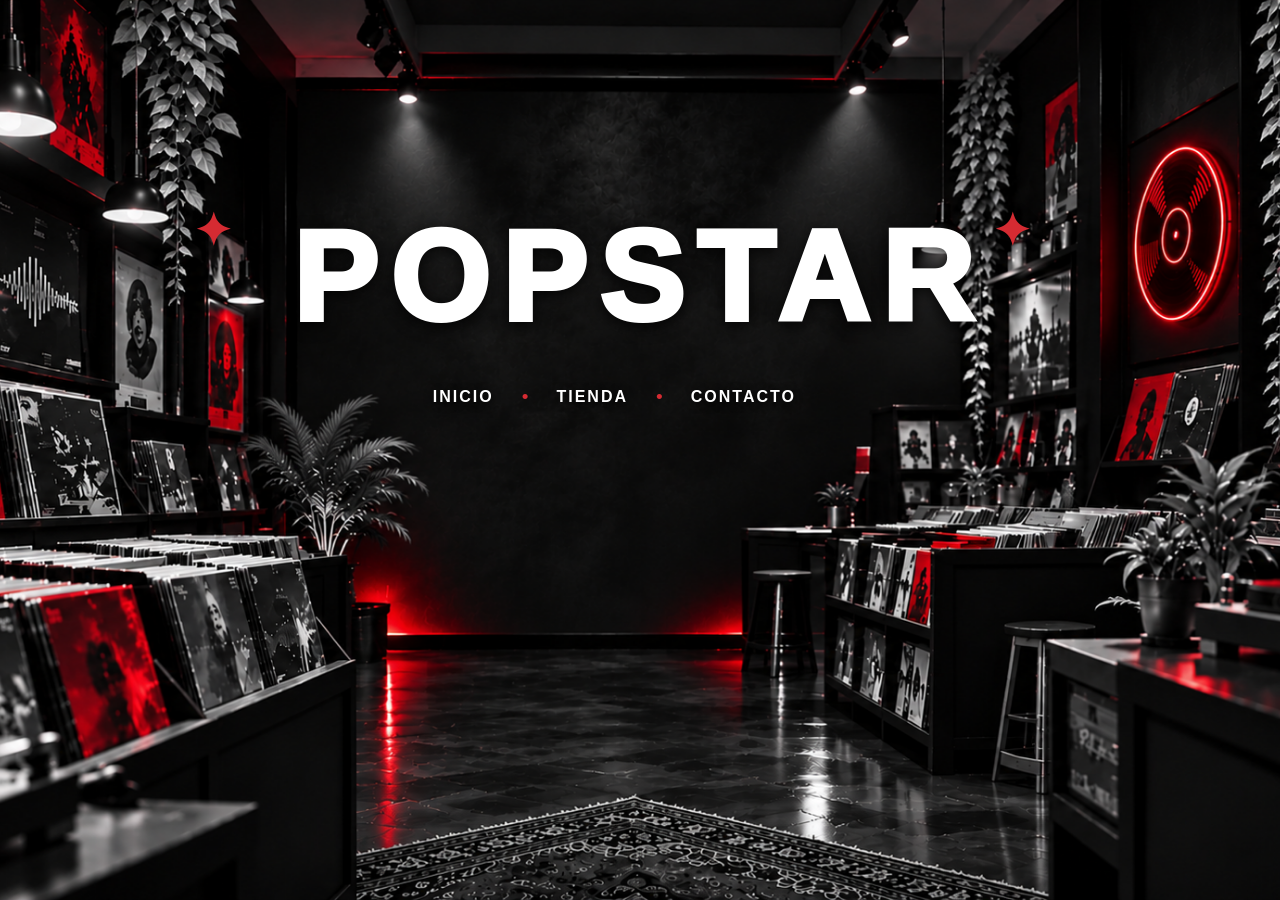
<file: index.html>
<!DOCTYPE html>
<html lang="es">

<head>
    <meta charset="UTF-8">

    <meta name="viewport" content="width=device-width, initial-scale=1.0">

    <title>POPSATR</title>

    <link rel="stylesheet" href="./estilos/index.css">
</head>

<body>
    <main class="general">
        <section id="inicio" class="contenido">

            <h1><span>✦</span> POPSTAR<span>✦</span></h1>

            <nav class="navegacion">

                <a href="./index.html">INICIO</a>

                <span>•</span>

                <a href="./tienda.html">TIENDA</a>

                <span>•</span>

                <a href="./contacto.html">CONTACTO</a>

            </nav>

        </section>

    </main>

</body>

</html>
</file>
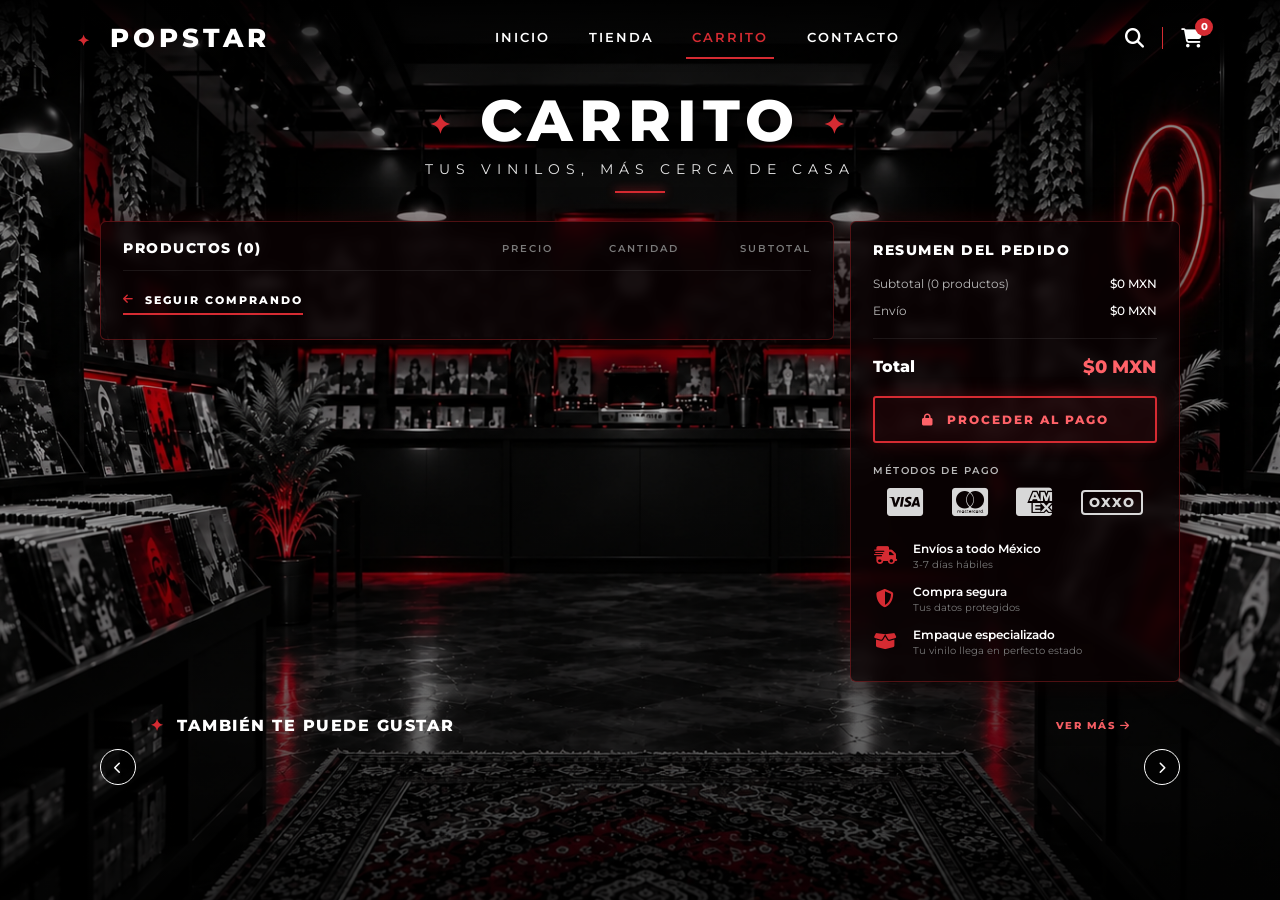
<file: carrito.html>
<!DOCTYPE html>
<html lang="es">

<head>
    <meta charset="UTF-8">

    <meta name="viewport" content="width=device-width, initial-scale=1.0">

    <title>POPSTAR | Carrito</title>

    <link rel="preconnect" href="https://fonts.googleapis.com">
    <link rel="preconnect" href="https://fonts.gstatic.com" crossorigin>
    <link rel="stylesheet" href="https://fonts.googleapis.com/css2?family=Montserrat:wght@400;500;600;800&display=swap">

    <link rel="stylesheet" href="https://cdnjs.cloudflare.com/ajax/libs/font-awesome/6.5.2/css/all.min.css">

    <link rel="stylesheet" href="./estilos/carrito.css">
</head>

<body>

    <header class="encabezado">

        <a href="./index.html" class="logo"><span>✦</span> POPSTAR</a>

        <nav class="navegacion">

            <a href="./index.html">INICIO</a>

            <a href="./tienda.html">TIENDA</a>

            <a href="./carrito.html" class="activo">CARRITO</a>

            <a href="./contacto.html">CONTACTO</a>

        </nav>

        <div class="acciones">

            <button class="icono" aria-label="Buscar">
                <i class="fa-solid fa-magnifying-glass"></i>
            </button>

            <span class="separador"></span>

            <a href="./carrito.html" class="icono" aria-label="Carrito">
                <i class="fa-solid fa-cart-shopping"></i>
                <span id="cart-count" class="contador">0</span>
            </a>

        </div>

    </header>

    <main>

        <section class="carrito-hero">

            <h1 class="title"><span>✦</span> CARRITO <span>✦</span></h1>

            <p class="subtitle">TUS VINILOS, MÁS CERCA DE CASA</p>

            <div class="linea"></div>

            <div id="carrito-contenido" class="carrito-contenido">

                <div class="panel carrito-lista">

                    <div class="lista-encabezado">
                        <h2>PRODUCTOS (<span id="total-productos">0</span>)</h2>
                        <span>PRECIO</span>
                        <span>CANTIDAD</span>
                        <span>SUBTOTAL</span>
                    </div>

                    <ul id="lista-productos" class="lista-productos">
                    </ul>

                    <a href="./tienda.html" class="seguir-comprando">
                        <i class="fa-solid fa-arrow-left"></i>
                        SEGUIR COMPRANDO
                    </a>

                </div>

                <aside class="panel resumen">

                    <h2>RESUMEN DEL PEDIDO</h2>

                    <div class="resumen-fila">
                        <span>Subtotal (<span id="resumen-articulos">0</span> productos)</span>
                        <span id="resumen-subtotal">$0 MXN</span>
                    </div>

                    <div class="resumen-fila">
                        <span>Envío</span>
                        <span id="resumen-envio">$0 MXN</span>
                    </div>

                    <div class="resumen-fila total">
                        <span>Total</span>
                        <span id="resumen-total">$0 MXN</span>
                    </div>

                    <button id="finalizar-compra" class="btn-pago">
                        <i class="fa-solid fa-lock"></i>
                        PROCEDER AL PAGO
                    </button>

                    <div class="metodos-pago">
                        <p>MÉTODOS DE PAGO</p>
                        <div class="metodos-iconos">
                            <i class="fa-brands fa-cc-visa" title="Visa"></i>
                            <i class="fa-brands fa-cc-mastercard" title="Mastercard"></i>
                            <i class="fa-brands fa-cc-amex" title="American Express"></i>
                            <span class="oxxo" title="OXXO">OXXO</span>
                        </div>
                    </div>

                    <ul class="garantias">
                        <li>
                            <i class="fa-solid fa-truck-fast"></i>
                            <div>
                                <h3>Envíos a todo México</h3>
                                <p>3-7 días hábiles</p>
                            </div>
                        </li>
                        <li>
                            <i class="fa-solid fa-shield-halved"></i>
                            <div>
                                <h3>Compra segura</h3>
                                <p>Tus datos protegidos</p>
                            </div>
                        </li>
                        <li>
                            <i class="fa-solid fa-box-open"></i>
                            <div>
                                <h3>Empaque especializado</h3>
                                <p>Tu vinilo llega en perfecto estado</p>
                            </div>
                        </li>
                    </ul>

                </aside>

            </div>

            <div id="carrito-vacio" class="panel mensaje-estado oculto">
                <i class="fa-solid fa-record-vinyl"></i>
                <h2>TU CARRITO ESTÁ VACÍO</h2>
                <p>Encuentra el vinilo que le falta a tu colección</p>
                <a href="./tienda.html" class="btn-pago">
                    <i class="fa-solid fa-store"></i>
                    IR A LA TIENDA
                </a>
            </div>

            <div id="compra-exitosa" class="panel mensaje-estado oculto">
                <i class="fa-solid fa-circle-check"></i>
                <h2>¡GRACIAS POR TU COMPRA!</h2>
                <p>Tus vinilos ya van en camino</p>
                <a href="./tienda.html" class="btn-pago">
                    <i class="fa-solid fa-store"></i>
                    VOLVER A LA TIENDA
                </a>
            </div>

            <section class="recomendados">

                <div class="recomendados-encabezado">
                    <h2><span>✦</span> TAMBIÉN TE PUEDE GUSTAR</h2>
                    <a href="./tienda.html">VER MÁS <i class="fa-solid fa-arrow-right"></i></a>
                </div>

                <div class="recomendados-carrusel">

                    <button class="flecha flecha-prev" aria-label="Anterior">
                        <i class="fa-solid fa-chevron-left"></i>
                    </button>

                    <ul id="lista-recomendados" class="lista-recomendados">
                    </ul>

                    <button class="flecha flecha-next" aria-label="Siguiente">
                        <i class="fa-solid fa-chevron-right"></i>
                    </button>

                </div>

            </section>

        </section>

    </main>

    <script src="./js/productos.js"></script>
    <script src="./js/carrito.js"></script>

</body>

</html>
</file>
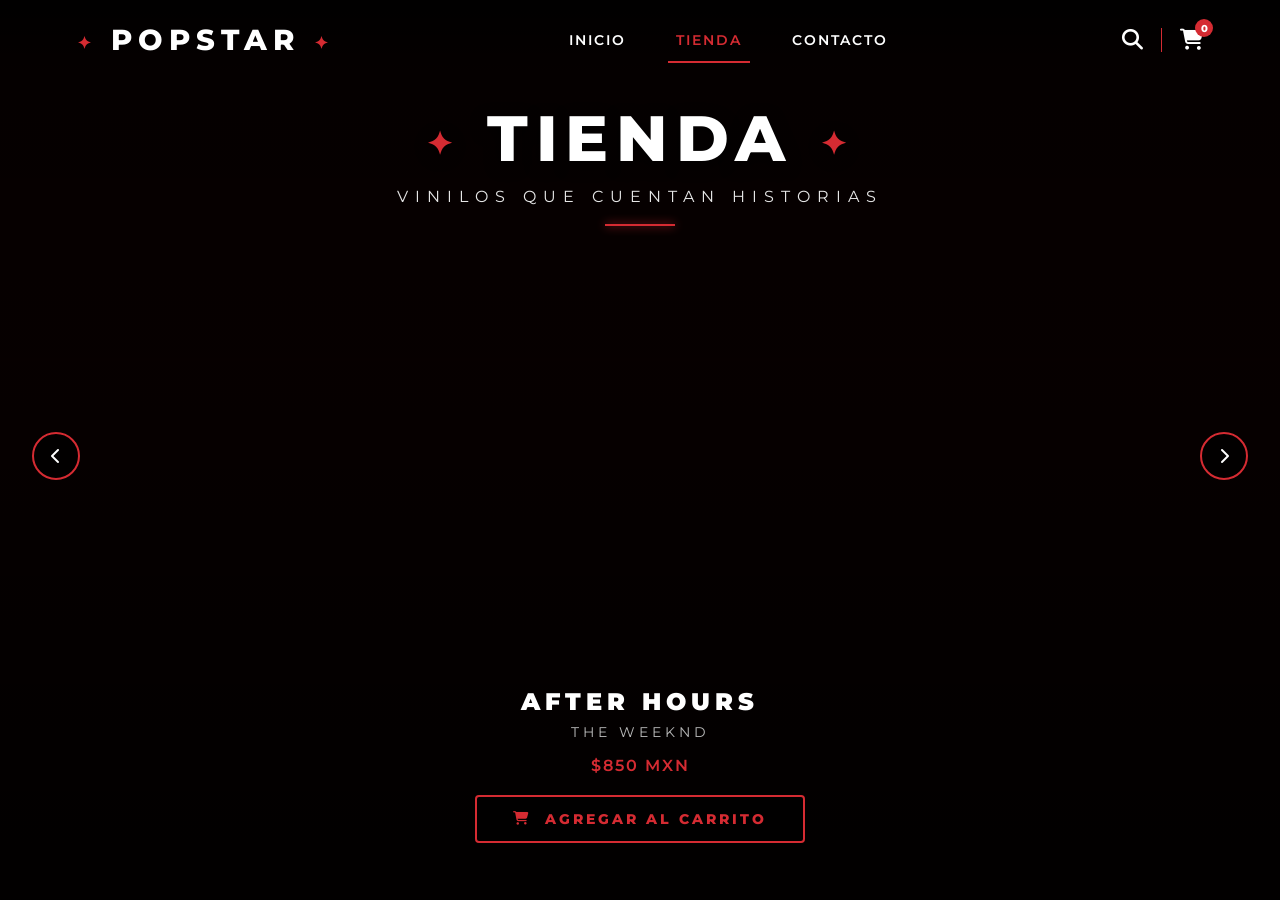
<file: tienda.html>
<!DOCTYPE html>
<html lang="es">

<head>
    <meta charset="UTF-8">

    <meta name="viewport" content="width=device-width, initial-scale=1.0">

    <title>POPSTAR | Tienda</title>

    <link rel="preconnect" href="https://fonts.googleapis.com">
    <link rel="preconnect" href="https://fonts.gstatic.com" crossorigin>
    <link rel="stylesheet" href="https://fonts.googleapis.com/css2?family=Montserrat:wght@400;600;800&display=swap">

    <link rel="stylesheet" href="https://cdnjs.cloudflare.com/ajax/libs/font-awesome/6.5.2/css/all.min.css">

    <link rel="stylesheet" href="./estilos/tienda.css">
</head>

<body>

    <header class="encabezado">

        <a href="./index.html" class="logo"><span>✦</span> POPSTAR <span>✦</span></a>

        <nav class="navegacion">

            <a href="./index.html">INICIO</a>

            <a href="./tienda.html" class="activo">TIENDA</a>

            <a href="./contacto.html">CONTACTO</a>

        </nav>

        <div class="acciones">

            <button class="icono" aria-label="Buscar">
                <i class="fa-solid fa-magnifying-glass"></i>
            </button>

            <span class="separador"></span>

            <a href="./carrito.html" class="icono carrito" aria-label="Carrito">
                <i class="fa-solid fa-cart-shopping"></i>
                <span id="cart-count" class="contador">0</span>
            </a>

        </div>

    </header>

    <main>

        <section class="tienda-hero">

            <h1 class="title"><span>✦</span> TIENDA <span>✦</span></h1>

            <p class="subtitle">VINILOS QUE CUENTAN HISTORIAS</p>

            <div class="linea"></div>

            <div class="carousel-container">

                <button class="nav-btn prev" aria-label="Anterior">
                    <i class="fa-solid fa-chevron-left"></i>
                </button>

                <div class="carousel">
                </div>

                <button class="nav-btn next" aria-label="Siguiente">
                    <i class="fa-solid fa-chevron-right"></i>
                </button>

            </div>

            <div class="product-info">

                <h2 id="album-title">AFTER HOURS</h2>

                <p id="album-artist">THE WEEKND</p>

                <p id="album-price">$850 MXN</p>

                <button id="add-to-cart" class="btn-buy">
                    <i class="fa-solid fa-cart-shopping"></i>
                    AGREGAR AL CARRITO
                </button>

                <div class="indicators"></div>

            </div>

        </section>



    </main>

    <script src="./js/productos.js"></script>
    <script src="./js/tienda.js"></script>

</body>

</html>
</file>
<file: estilos/index.css>
body {
    min-height: 100vh;
    font-family: Arial, Helvetica, sans-serif;

    background-color: #111;
    background-image: url("../imagenes/imagen.webp");
    background-size: cover;
    background-position: center;
    background-repeat: no-repeat;
    background-attachment: scroll;

    color: white;
}
* {
    margin: 0;
    padding: 0;
    box-sizing: border-box;
}

html,
body {
    width: 100%;
    min-height: 100%;
}

.general {
    width: 100%;
    min-height: 100vh;
    position: relative;
}

.contenido {
    position: absolute;
    top: 34%;
    left: 48%;
    transform: translate(-50%, -50%);
    text-align: center;
    width: max-content;
    max-width: 100%;
}

.contenido h1 {
    font-size: clamp(4rem, 10vw, 9rem);
    font-weight: 1000;
    letter-spacing: clamp(4px, 1vw,12px);
    color: #ffffff;
    text-shadow: 0 4px 15px rgba(0, 0, 0, 0.8);
    margin-bottom: 35px;
}


.contenido h1 span {
    color: #d52b32;
    font-size: 0.35em;
    vertical-align: top;
    margin-left: 8px;
}

.navegacion {
    display: flex;
    justify-content: center;
    align-items: center;
    gap: 28px;
    flex-wrap: wrap;
}


.navegacion a {
    color: white;
    text-decoration: none;
    font-size: 1rem;
    font-weight: bold;
    letter-spacing: 2px;
    transition: color 0.3s ease;
    text-shadow: 0 2px 8px rgba(0, 0, 0, 0.9);
}

.navegacion a:hover {
    color: #d52b32;
}

.navegacion span {
    color: #d52b32;
    font-size: 1.2rem;
}

.navegacion .boton-cuenta {
    font-size: 0.82rem;
    letter-spacing: 1px;
}

@media (max-width: 600px) {

    body {
        background-image: url("../imagenes/movil.webp");
        background-size: cover;
        background-position: center center;
        background-repeat: no-repeat;
        background-attachment: fixed;
        min-height: 100vh;
        min-height: 100svh;
    }

    .general {
        display: flex;
        align-items: center;
        justify-content: center;
        width: 100%;
        min-height: 100vh;
        min-height: 100svh;
        padding: 1.5rem 1rem;
    }

    .contenido {
        position: static;
        transform: none;
        width: 100%;
        max-width: 420px;
    }

    .contenido h1 {
        font-size: clamp(2.2rem, 14vw, 4rem);
        letter-spacing: 2px;
        margin-bottom: 1.5rem;
    }

    .contenido h1 span {
        margin-left: 0;
        font-size: 0.3em;
    }

    .navegacion {
        flex-direction: column;
        gap: 0.85rem;
    }

    .navegacion a {
        padding: 0.2rem 0.75rem;
        font-size: 0.85rem;
        letter-spacing: 2px;
    }

    .navegacion span {
        display: none;
    }
}
</file>
<file: estilos/carrito.css>
:root {
    --rojo: #d52b32;
    --rojo-claro: #ff6268;
    --blanco: #ffffff;
    --gris: #b9b9b9;
    --gris-oscuro: #7a7a7a;
    --panel: rgba(10, 2, 3, 0.82);
    --borde: rgba(213, 43, 50, 0.35);
    --linea: rgba(255, 255, 255, 0.08);
}

* {
    margin: 0;
    padding: 0;
    box-sizing: border-box;
}

html,
body {
    width: 100%;
    min-height: 100%;
    overflow-x: hidden;
}

body {
    min-height: 100vh;
    font-family: "Montserrat", Arial, Helvetica, sans-serif;
    background-color: #0a0000;
    background-image:
        linear-gradient(rgba(0, 0, 0, 0.55), rgba(0, 0, 0, 0.3) 45%, rgba(0, 0, 0, 0.75)),
        url("../imagenes/tienda.webp");
    background-size: cover;
    background-position: center;
    background-repeat: no-repeat;
    background-attachment: fixed;
    color: var(--blanco);
    display: flex;
    flex-direction: column;
}

button {
    font-family: inherit;
    cursor: pointer;
}

ul {
    list-style: none;
}

.encabezado {
    display: flex;
    align-items: center;
    justify-content: space-between;
    gap: 20px;
    padding: 22px 6%;
    background: linear-gradient(rgba(0, 0, 0, 0.9), transparent);
}

.logo {
    color: var(--blanco);
    text-decoration: none;
    font-size: clamp(1.2rem, 2.2vw, 1.6rem);
    font-weight: 800;
    letter-spacing: 4px;
}

.logo span {
    color: var(--rojo);
    font-size: 0.6em;
    vertical-align: middle;
    margin-right: 4px;
}

.navegacion {
    display: flex;
    align-items: center;
    gap: clamp(18px, 3vw, 40px);
}

.navegacion a {
    position: relative;
    color: var(--blanco);
    text-decoration: none;
    font-size: 0.8rem;
    font-weight: 600;
    letter-spacing: 2px;
    padding: 6px 0;
    transition: color 0.3s ease;
}

.navegacion .boton-cuenta {
    position: relative;
    padding: 6px 0;
    color: var(--blanco);
    font-size: 0.8rem;
    font-weight: 600;
    letter-spacing: 2px;
    text-transform: uppercase;
    transition: color 0.3s ease;
}

.navegacion .boton-cuenta::after {
    content: "";
    position: absolute;
    left: -6px;
    right: -6px;
    bottom: -8px;
    height: 2px;
    background: var(--rojo);
    transform: scaleX(0);
    transition: transform 0.3s ease;
}

.navegacion a::after {
    content: "";
    position: absolute;
    left: -6px;
    right: -6px;
    bottom: -8px;
    height: 2px;
    background: var(--rojo);
    transform: scaleX(0);
    transition: transform 0.3s ease;
}

.navegacion a:hover,
.navegacion a.activo,
.navegacion .boton-cuenta:hover {
    color: var(--rojo);
}

.navegacion a:hover::after,
.navegacion a.activo::after,
.navegacion .boton-cuenta:hover::after {
    transform: scaleX(1);
}

.acciones {
    display: flex;
    align-items: center;
    gap: 18px;
}

.icono {
    position: relative;
    display: inline-block;
    background: none;
    border: none;
    color: var(--blanco);
    font-size: 1.2rem;
    text-decoration: none;
    transition: color 0.3s ease;
}

.icono:hover {
    color: var(--rojo);
}

.separador {
    width: 1px;
    height: 22px;
    background: var(--rojo);
}

.disco-volando {
    position: fixed;
    z-index: 1000;
    object-fit: cover;
    border: 2px solid var(--rojo);
    box-shadow: 0 0 30px rgba(213, 43, 50, 0.7);
    pointer-events: none;
}

.icono.rebote {
    animation: rebote 0.5s ease;
}

.icono.rebote .contador {
    animation: contador-pop 0.5s ease;
}

@keyframes rebote {
    0% { transform: scale(1); }
    35% { transform: scale(1.35) rotate(-10deg); color: var(--rojo); }
    65% { transform: scale(0.9) rotate(6deg); }
    100% { transform: scale(1); }
}

@keyframes contador-pop {
    0% { transform: scale(1); }
    40% { transform: scale(1.6); box-shadow: 0 0 14px var(--rojo); }
    100% { transform: scale(1); }
}

.recomendado.saliendo {
    opacity: 0;
    transform: scale(0.85);
    transition: opacity 0.6s ease, transform 0.6s ease;
}

.contador {
    position: absolute;
    top: -8px;
    right: -10px;
    min-width: 18px;
    height: 18px;
    padding: 0 4px;
    border-radius: 9px;
    background: var(--rojo);
    color: var(--blanco);
    font-size: 0.65rem;
    font-weight: 800;
    display: grid;
    place-items: center;
}

main {
    flex: 1;
    display: flex;
    flex-direction: column;
}

.carrito-hero {
    flex: 1;
    display: flex;
    flex-direction: column;
    align-items: center;
    padding: 10px 16px 40px;
}

.title {
    font-size: clamp(2.2rem, 5vw, 3.6rem);
    font-weight: 800;
    letter-spacing: clamp(3px, 0.5vw, 6px);
    text-align: center;
    text-shadow: 0 4px 15px rgba(0, 0, 0, 0.8);
}

.title span {
    color: var(--rojo);
    font-size: 0.45em;
    vertical-align: middle;
}

.subtitle {
    margin-top: 6px;
    font-size: clamp(0.7rem, 1.3vw, 0.85rem);
    letter-spacing: clamp(3px, 0.6vw, 6px);
    color: #e6e6e6;
    text-align: center;
}

.linea {
    width: 50px;
    height: 2px;
    margin: 14px auto 28px;
    background: var(--rojo);
    box-shadow: 0 0 10px var(--rojo);
}

.panel {
    background: var(--panel);
    border: 1px solid var(--borde);
    border-radius: 6px;
    backdrop-filter: blur(6px);
    box-shadow:
        0 15px 40px rgba(0, 0, 0, 0.6),
        0 0 25px rgba(213, 43, 50, 0.12);
}

.carrito-contenido {
    width: 100%;
    max-width: 1080px;
    display: grid;
    grid-template-columns: 1fr 330px;
    gap: 16px;
    align-items: start;
}

.mensaje-carrito {
    grid-column: 1 / -1;
    padding: 0.85rem 1rem;
    border: 1px solid var(--rojo);
    color: var(--blanco);
    font-size: 0.85rem;
    line-height: 1.5;
}

.mensaje-carrito[hidden] {
    display: none;
}

.carrito-lista {
    padding: 18px 22px 24px;
}

.lista-encabezado,
.producto {
    display: grid;
    grid-template-columns: 1fr 100px 110px 100px;
    align-items: center;
    gap: 12px;
}

.lista-encabezado {
    padding-bottom: 14px;
    border-bottom: 1px solid var(--linea);
}

.lista-encabezado h2 {
    font-size: 0.85rem;
    font-weight: 800;
    letter-spacing: 1.5px;
}

.lista-encabezado > span {
    font-size: 0.6rem;
    font-weight: 600;
    letter-spacing: 2px;
    color: var(--gris-oscuro);
    text-align: center;
}

.lista-encabezado > span:last-child {
    text-align: right;
}

.producto {
    padding: 14px 0;
    border-bottom: 1px solid var(--linea);
    animation: aparecer 0.4s ease;
}

.producto-info {
    display: flex;
    align-items: center;
    gap: 14px;
    min-width: 0;
}

.btn-eliminar {
    flex-shrink: 0;
    width: 24px;
    height: 24px;
    background: none;
    border: none;
    border-radius: 50%;
    color: var(--blanco);
    font-size: 0.9rem;
    transition: color 0.3s ease, background 0.3s ease;
}

.btn-eliminar:hover {
    color: var(--blanco);
    background: var(--rojo);
}

.producto-portada {
    flex-shrink: 0;
    width: 74px;
    height: 74px;
    object-fit: cover;
    border-radius: 3px;
    border: 1px solid rgba(255, 255, 255, 0.12);
    background: linear-gradient(135deg, #2a0306, #000);
    box-shadow: 0 6px 16px rgba(0, 0, 0, 0.8);
}

.producto-texto {
    min-width: 0;
}

.producto-texto h3 {
    font-size: 0.85rem;
    font-weight: 800;
    letter-spacing: 1px;
    line-height: 1.3;
}

.producto-texto .artista {
    margin-top: 4px;
    font-size: 0.75rem;
    color: var(--gris);
    text-transform: capitalize;
}

.producto-texto .formato {
    margin-top: 6px;
    font-size: 0.7rem;
    color: var(--gris-oscuro);
}

.stock-articulo,
.stock-recomendado {
    margin-top: 5px;
    color: var(--gris);
    font-size: 0.68rem;
}

.precio {
    text-align: center;
    font-size: 0.8rem;
    font-weight: 500;
}

.cantidad {
    justify-self: center;
    display: flex;
    align-items: center;
    border: 1px solid rgba(255, 255, 255, 0.25);
    border-radius: 3px;
    overflow: hidden;
}

.cantidad button {
    width: 26px;
    height: 28px;
    background: rgba(255, 255, 255, 0.04);
    border: none;
    color: var(--blanco);
    font-size: 0.65rem;
    transition: background 0.3s ease;
}

.cantidad button:hover {
    background: var(--rojo);
}

.cantidad button:disabled,
.btn-agregar:disabled {
    cursor: not-allowed;
    opacity: 0.45;
}

.cantidad span {
    min-width: 32px;
    height: 28px;
    display: grid;
    place-items: center;
    border-left: 1px solid rgba(255, 255, 255, 0.25);
    border-right: 1px solid rgba(255, 255, 255, 0.25);
    font-size: 0.8rem;
    font-weight: 600;
}

.subtotal {
    text-align: right;
    font-size: 0.85rem;
    font-weight: 800;
    color: var(--rojo-claro);
}

.seguir-comprando {
    margin-top: 22px;
    display: inline-flex;
    align-items: center;
    gap: 10px;
    padding-bottom: 6px;
    border-bottom: 2px solid var(--rojo);
    color: var(--blanco);
    text-decoration: none;
    font-size: 0.7rem;
    font-weight: 800;
    letter-spacing: 2px;
    transition: color 0.3s ease;
}

.seguir-comprando i {
    color: var(--rojo);
    transition: transform 0.3s ease;
}

.seguir-comprando:hover {
    color: var(--rojo);
}

.seguir-comprando:hover i {
    transform: translateX(-4px);
}

.resumen {
    position: sticky;
    top: 20px;
    padding: 20px 22px 24px;
    display: flex;
    flex-direction: column;
    gap: 12px;
}

.resumen h2 {
    font-size: 0.85rem;
    font-weight: 800;
    letter-spacing: 1.5px;
    margin-bottom: 6px;
}

.resumen-fila {
    display: flex;
    justify-content: space-between;
    gap: 10px;
    font-size: 0.75rem;
    color: var(--gris);
}

.resumen-fila[hidden] {
    display: none;
}

.resumen-fila > span:last-child {
    color: var(--blanco);
    font-weight: 500;
}

.resumen-fila.total {
    margin-top: 8px;
    padding-top: 16px;
    border-top: 1px solid var(--linea);
    align-items: center;
    font-size: 1rem;
    font-weight: 800;
    color: var(--blanco);
}

.resumen-fila.total > span:last-child {
    font-size: 1.15rem;
    font-weight: 800;
    color: var(--rojo-claro);
}

.btn-pago {
    margin-top: 6px;
    display: inline-flex;
    align-items: center;
    justify-content: center;
    gap: 12px;
    padding: 14px 20px;
    background: rgba(213, 43, 50, 0.08);
    border: 2px solid var(--rojo);
    border-radius: 3px;
    color: var(--rojo-claro);
    text-decoration: none;
    font-size: 0.75rem;
    font-weight: 800;
    letter-spacing: 2px;
    white-space: nowrap;
    box-shadow: 0 0 18px rgba(213, 43, 50, 0.25);
    transition: all 0.3s ease;
}

.btn-pago:hover {
    background: var(--rojo);
    color: var(--blanco);
    box-shadow: 0 0 28px rgba(213, 43, 50, 0.7);
}

.metodos-pago {
    margin-top: 10px;
}

.metodos-pago p {
    font-size: 0.6rem;
    font-weight: 600;
    letter-spacing: 1.5px;
    color: var(--gris);
}

.metodos-iconos {
    margin-top: 10px;
    display: flex;
    justify-content: space-around;
    align-items: center;
    color: #d8d8d8;
    font-size: 2rem;
}

.oxxo {
    padding: 3px 6px;
    border: 2px solid #d8d8d8;
    border-radius: 4px;
    font-size: 0.8rem;
    font-weight: 800;
    letter-spacing: 1px;
}

.garantias {
    margin-top: 12px;
    display: flex;
    flex-direction: column;
    gap: 14px;
}

.garantias li {
    display: flex;
    align-items: center;
    gap: 16px;
}

.garantias i {
    width: 24px;
    text-align: center;
    font-size: 1.15rem;
    color: var(--rojo);
}

.garantias h3 {
    font-size: 0.72rem;
    font-weight: 600;
}

.garantias p {
    margin-top: 2px;
    font-size: 0.65rem;
    color: var(--gris-oscuro);
}

.mensaje-estado {
    width: 100%;
    max-width: 520px;
    padding: 44px 30px;
    display: flex;
    flex-direction: column;
    align-items: center;
    gap: 14px;
    text-align: center;
    animation: aparecer 0.5s ease;
}

.mensaje-estado > i {
    font-size: 4rem;
    color: var(--rojo);
    text-shadow: 0 0 25px rgba(213, 43, 50, 0.7);
}

.mensaje-estado h2 {
    font-size: 1.1rem;
    font-weight: 800;
    letter-spacing: 4px;
}

.mensaje-estado p {
    font-size: 0.85rem;
    color: var(--gris);
}

#carrito-vacio > i {
    animation: girar 6s linear infinite;
}

.oculto {
    display: none !important;
}

.recomendados {
    width: 100%;
    max-width: 1080px;
    margin-top: 34px;
}

.recomendados-encabezado {
    display: flex;
    justify-content: space-between;
    align-items: center;
    gap: 12px;
    padding: 0 50px 14px;
}

.recomendados-encabezado h2 {
    font-size: clamp(0.85rem, 1.4vw, 1rem);
    font-weight: 800;
    letter-spacing: 1.5px;
}

.recomendados-encabezado h2 span {
    color: var(--rojo);
    margin-right: 6px;
}

.recomendados-encabezado a {
    color: var(--rojo-claro);
    text-decoration: none;
    font-size: 0.65rem;
    font-weight: 800;
    letter-spacing: 1.5px;
    white-space: nowrap;
}

.recomendados-encabezado a:hover {
    text-decoration: underline;
}

.recomendados-carrusel {
    display: flex;
    align-items: center;
    gap: 14px;
}

.lista-recomendados {
    flex: 1;
    display: flex;
    gap: 12px;
    overflow-x: auto;
    scroll-snap-type: x mandatory;
    scroll-behavior: smooth;
    scrollbar-width: none;
}

.lista-recomendados::-webkit-scrollbar {
    display: none;
}

.recomendado {
    position: relative;
    flex: 0 0 calc((100% - 36px) / 4);
    min-width: 210px;
    display: flex;
    gap: 12px;
    padding: 8px;
    scroll-snap-align: start;
    background: var(--panel);
    border: 1px solid var(--linea);
    border-radius: 4px;
    transition: border-color 0.3s ease;
}

.recomendado:hover {
    border-color: var(--borde);
}

.recomendado img {
    flex-shrink: 0;
    width: 76px;
    height: 76px;
    object-fit: cover;
    border-radius: 2px;
    background: linear-gradient(135deg, #2a0306, #000);
}

.recomendado-texto {
    min-width: 0;
    padding-top: 4px;
    padding-right: 30px;
}

.recomendado h3 {
    font-size: 0.72rem;
    font-weight: 800;
    letter-spacing: 0.5px;
    white-space: nowrap;
    overflow: hidden;
    text-overflow: ellipsis;
}

.recomendado .artista {
    margin-top: 3px;
    font-size: 0.65rem;
    color: var(--gris);
    text-transform: capitalize;
    white-space: nowrap;
    overflow: hidden;
    text-overflow: ellipsis;
}

.recomendado .precio-reco {
    margin-top: 8px;
    font-size: 0.75rem;
    font-weight: 800;
    color: var(--rojo-claro);
}

.btn-agregar {
    position: absolute;
    right: 8px;
    bottom: 8px;
    width: 28px;
    height: 28px;
    background: none;
    border: 1px solid rgba(255, 255, 255, 0.35);
    border-radius: 3px;
    color: var(--blanco);
    font-size: 0.7rem;
    transition: all 0.3s ease;
}

.btn-agregar:hover {
    background: var(--rojo);
    border-color: var(--rojo);
}

.flecha {
    flex-shrink: 0;
    width: 36px;
    height: 36px;
    border-radius: 50%;
    border: 1.5px solid var(--blanco);
    background: rgba(0, 0, 0, 0.6);
    color: var(--blanco);
    font-size: 0.75rem;
    transition: all 0.3s ease;
}

.flecha:hover {
    border-color: var(--rojo);
    background: var(--rojo);
    box-shadow: 0 0 15px var(--rojo);
}

@keyframes aparecer {
    from {
        opacity: 0;
        transform: translateY(10px);
    }

    to {
        opacity: 1;
        transform: translateY(0);
    }
}

@keyframes girar {
    to {
        transform: rotate(360deg);
    }
}

@media (max-width: 900px) {
    .carrito-contenido {
        grid-template-columns: 1fr;
    }

    .resumen {
        position: static;
    }

    .recomendado {
        flex-basis: calc((100% - 12px) / 2);
    }
}

@media (max-width: 650px) {
    .encabezado {
        flex-wrap: wrap;
        justify-content: center;
        padding: 16px;
    }

    .navegacion {
        order: 3;
        width: 100%;
        justify-content: center;
        gap: 18px;
    }

    .carrito-lista {
        padding: 16px 14px 20px;
    }

    .lista-encabezado {
        display: block;
    }

    .lista-encabezado > span {
        display: none;
    }

    .producto {
        grid-template-columns: 1fr auto;
        grid-template-areas:
            "info info"
            "cantidad subtotal";
        row-gap: 12px;
    }

    .producto-info {
        grid-area: info;
        gap: 10px;
    }

    .precio {
        display: none;
    }

    .cantidad {
        grid-area: cantidad;
        justify-self: start;
        margin-left: 34px;
    }

    .subtotal {
        grid-area: subtotal;
    }

    .producto-portada {
        width: 64px;
        height: 64px;
    }

    .recomendados-encabezado {
        padding: 0 0 12px;
    }

    .flecha {
        display: none;
    }

    .recomendado {
        flex-basis: 82%;
    }
}

@media (max-width: 480px) {
    .encabezado {
        gap: 12px;
        padding: 14px 12px;
    }

    .logo {
        letter-spacing: 2px;
        font-size: 1rem;
    }

    .navegacion {
        gap: 12px;
        flex-wrap: wrap;
    }

    .navegacion a {
        font-size: 0.66rem;
        letter-spacing: 1px;
    }

    .acciones {
        gap: 10px;
    }

    .carrito-hero {
        padding: 10px 12px 30px;
    }

    .title {
        letter-spacing: 2px;
    }

    .subtitle {
        letter-spacing: 2px;
    }

    .carrito-lista,
    .resumen {
        padding-left: 12px;
        padding-right: 12px;
    }

    .producto {
        grid-template-columns: 1fr;
        grid-template-areas:
            "info"
            "cantidad"
            "subtotal";
    }

    .cantidad {
        margin-left: 0;
        justify-self: start;
    }

    .subtotal {
        text-align: left;
    }

    .btn-pago {
        width: 100%;
        white-space: normal;
    }

    .recomendados-encabezado {
        flex-direction: column;
        align-items: flex-start;
    }

    .recomendado {
        flex-basis: 88%;
        min-width: 0;
    }

    .mensaje-estado {
        padding: 30px 18px;
    }

    .mensaje-estado h2 {
        font-size: 0.9rem;
        letter-spacing: 2px;
    }
}
</file>
<file: estilos/tienda.css>
:root {
    --rojo: #d52b32;
    --rojo-oscuro: #8f1219;
    --blanco: #ffffff;
    --gris: #b9b9b9;
    --fondo-oscuro: rgba(0, 0, 0, 0.75);
}

* {
    margin: 0;
    padding: 0;
    box-sizing: border-box;
}

html,
body {
    width: 100%;
    min-height: 100%;
    overflow-x: hidden;
}

body {
    min-height: 100vh;
    font-family: "Montserrat", Arial, Helvetica, sans-serif;
    background-color: #0a0000;
    background-image:
        linear-gradient(rgba(0, 0, 0, 0.55), rgba(0, 0, 0, 0.35) 40%, rgba(0, 0, 0, 0.85)),
        url("https://drive.google.com/thumbnail?id=1m5O15hKGvrpSzYweEZC6D8ej0EZJLuUD&sz=w1000");
    background-size: cover;
    background-position: center;
    background-repeat: no-repeat;
    background-attachment: fixed;
    color: var(--blanco);
    display: flex;
    flex-direction: column;
}

button {
    font-family: inherit;
    cursor: pointer;
}

.encabezado {
    display: flex;
    align-items: center;
    justify-content: space-between;
    gap: 20px;
    padding: 22px 6%;
    background: linear-gradient(rgba(0, 0, 0, 0.9), transparent);
}

.logo {
    color: var(--blanco);
    text-decoration: none;
    font-size: clamp(1.2rem, 2.4vw, 1.8rem);
    font-weight: 800;
    letter-spacing: 6px;
}

.logo span {
    color: var(--rojo);
    font-size: 0.6em;
    vertical-align: middle;
}

.navegacion {
    display: flex;
    align-items: center;
    gap: clamp(20px, 4vw, 50px);
}

.navegacion a {
    position: relative;
    color: var(--blanco);
    text-decoration: none;
    font-size: 0.9rem;
    font-weight: 600;
    letter-spacing: 2px;
    padding: 6px 0;
    transition: color 0.3s ease;
}

.navegacion .boton-cuenta {
    position: relative;
    padding: 6px 0;
    color: var(--blanco);
    font-size: 0.9rem;
    font-weight: 600;
    letter-spacing: 2px;
    text-transform: uppercase;
    transition: color 0.3s ease;
}

.navegacion .boton-cuenta::after {
    content: "";
    position: absolute;
    left: -8px;
    right: -8px;
    bottom: -8px;
    height: 2px;
    background: var(--rojo);
    transform: scaleX(0);
    transition: transform 0.3s ease;
}

.navegacion a::after {
    content: "";
    position: absolute;
    left: -8px;
    right: -8px;
    bottom: -8px;
    height: 2px;
    background: var(--rojo);
    transform: scaleX(0);
    transition: transform 0.3s ease;
}

.navegacion a:hover,
.navegacion a.activo,
.navegacion .boton-cuenta:hover {
    color: var(--rojo);
}

.navegacion a:hover::after,
.navegacion a.activo::after,
.navegacion .boton-cuenta:hover::after {
    transform: scaleX(1);
}

.acciones {
    display: flex;
    align-items: center;
    gap: 18px;
}

.icono {
    position: relative;
    display: inline-block;
    background: none;
    border: none;
    color: var(--blanco);
    font-size: 1.3rem;
    text-decoration: none;
    transition: color 0.3s ease;
}

.icono:hover {
    color: var(--rojo);
}

.separador {
    width: 1px;
    height: 24px;
    background: var(--rojo);
}

.disco-volando {
    position: fixed;
    z-index: 1000;
    object-fit: cover;
    border: 2px solid var(--rojo);
    box-shadow: 0 0 30px rgba(213, 43, 50, 0.7);
    pointer-events: none;
}

.icono.rebote {
    animation: rebote 0.5s ease;
}

.icono.rebote .contador {
    animation: contador-pop 0.5s ease;
}

@keyframes rebote {
    0% { transform: scale(1); }
    35% { transform: scale(1.35) rotate(-10deg); color: var(--rojo); }
    65% { transform: scale(0.9) rotate(6deg); }
    100% { transform: scale(1); }
}

@keyframes contador-pop {
    0% { transform: scale(1); }
    40% { transform: scale(1.6); box-shadow: 0 0 14px var(--rojo); }
    100% { transform: scale(1); }
}

.contador {
    position: absolute;
    top: -8px;
    right: -10px;
    min-width: 18px;
    height: 18px;
    padding: 0 4px;
    border-radius: 50%;
    background: var(--rojo);
    color: var(--blanco);
    font-size: 0.65rem;
    font-weight: 800;
    display: grid;
    place-items: center;
}

main {
    flex: 1;
    display: flex;
    flex-direction: column;
}

.tienda-hero {
    flex: 1;
    display: flex;
    flex-direction: column;
    align-items: center;
    text-align: center;
    padding: 20px 16px 30px;
}

.title {
    max-width: 100%;
    font-size: clamp(2.2rem, 6vw, 4rem);
    font-weight: 800;
    letter-spacing: clamp(3px, 0.6vw, 8px);
    overflow-wrap: anywhere;
    text-wrap: balance;
    text-shadow: 0 4px 15px rgba(0, 0, 0, 0.8);
}

.title span {
    color: var(--rojo);
    font-size: 0.5em;
    vertical-align: middle;
}

.subtitle {
    max-width: 100%;
    margin-top: 10px;
    font-size: clamp(0.75rem, 1.6vw, 1rem);
    letter-spacing: clamp(3px, 0.7vw, 7px);
    color: #e6e6e6;
    overflow-wrap: anywhere;
    text-wrap: balance;
}

.linea {
    width: 70px;
    height: 2px;
    margin: 18px auto 10px;
    background: var(--rojo);
    box-shadow: 0 0 10px var(--rojo);
}

.carousel-container {
    position: relative;
    width: 100%;
    max-width: 1300px;
    display: flex;
    align-items: center;
    justify-content: center;
}

.carousel {
    position: relative;
    width: 100%;
    height: clamp(280px, 40vw, 440px);
    perspective: 1500px;
}

.card {
    position: absolute;
    top: 50%;
    left: 50%;
    width: clamp(160px, 22vw, 250px);
    aspect-ratio: 1 / 1;
    transform: translate(-50%, -50%) scale(0.8) rotateY(25deg);
    transition: all 0.5s ease;
    opacity: 0.4;
    cursor: pointer;
}

.card::before {
    content: "";
    position: absolute;
    inset: 4%;
    border-radius: 50%;
    background:
        radial-gradient(circle, var(--rojo) 0 10%, #111 11% 13%, transparent 14%),
        repeating-radial-gradient(circle, #111 0 2px, #1c1c1c 3px 4px);
    box-shadow: 0 0 15px rgba(0, 0, 0, 0.8);
    z-index: -1;
    transition: transform 0.5s ease;
}

.card img {
    width: 100%;
    height: 100%;
    object-fit: cover;
    display: block;
    border-radius: 4px;
    border: 1px solid rgba(255, 255, 255, 0.15);
    background: linear-gradient(135deg, #2a0306, #000);
    box-shadow: 0 10px 25px rgba(0, 0, 0, 0.8);
}

.card.active {
    opacity: 1;
    z-index: 10;
}

.card.active img {
    border-color: var(--rojo);
    box-shadow:
        0 0 30px rgba(213, 43, 50, 0.6),
        0 0 70px rgba(213, 43, 50, 0.3);
}

.card.active::before {
    transform: translateX(28%);
}

.nav-btn {
    position: absolute;
    top: 50%;
    transform: translateY(-50%);
    z-index: 20;
    display: grid;
    width: clamp(34px, 4vw, 48px);
    height: clamp(34px, 4vw, 48px);
    place-items: center;
    border-radius: 50%;
    border: 2px solid var(--rojo);
    background: rgba(0, 0, 0, 0.6);
    color: var(--blanco);
    font-size: 1rem;
    transition: background 0.3s ease, box-shadow 0.3s ease;
}

.nav-btn:hover {
    background: var(--rojo);
    box-shadow: 0 0 20px var(--rojo);
}

.prev {
    left: clamp(0.35rem, 1.5vw, 1rem);
}

.next {
    right: clamp(0.35rem, 1.5vw, 1rem);
}

.carousel-indicador {
    min-height: 1.25rem;
    margin-top: 0.35rem;
    color: var(--gris);
    font-size: 0.72rem;
    font-variant-numeric: tabular-nums;
    letter-spacing: 0.12em;
}

.product-info {
    width: min(100%, 32rem);
    margin-top: 10px;
    padding: 0 0.75rem;
    display: flex;
    flex-direction: column;
    align-items: center;
    gap: 6px;
}

#album-title {
    max-width: 100%;
    font-size: clamp(1.1rem, 2vw, 1.5rem);
    font-weight: 900;
    letter-spacing: 5px;
    line-height: 1.3;
    overflow-wrap: anywhere;
    text-wrap: balance;
}

#album-artist {
    max-width: 100%;
    font-size: 0.85rem;
    letter-spacing: 4px;
    color: var(--gris);
    line-height: 1.4;
    overflow-wrap: anywhere;
    text-wrap: balance;
}

#album-price {
    margin-top: 8px;
    font-size: 1rem;
    font-weight: 600;
    letter-spacing: 2px;
    color: var(--rojo);
}

.etiqueta-descuento-miembro {
    margin-top: 0.3rem;
    color: #ff8c90;
    font-size: 0.68rem;
    font-weight: 700;
    letter-spacing: 0.08em;
}

.etiqueta-descuento-miembro[hidden] {
    display: none;
}

.btn-buy {
    margin-top: 14px;
    display: flex;
    align-items: center;
    gap: 14px;
    padding: 14px 36px;
    background: rgba(0, 0, 0, 0.55);
    border: 2px solid var(--rojo);
    border-radius: 4px;
    color: var(--rojo);
    font-size: 0.85rem;
    font-weight: 800;
    letter-spacing: 3px;
    transition: all 0.3s ease;
}

.btn-buy:hover {
    background: var(--rojo);
    color: var(--blanco);
    box-shadow: 0 0 25px rgba(213, 43, 50, 0.7);
}

.btn-buy:disabled {
    cursor: not-allowed;
    opacity: 0.45;
}

.stock-producto {
    color: var(--gris);
    font-size: 0.8rem;
    letter-spacing: 0.05em;
}

@media (max-width: 900px) {
    .beneficios {
        grid-template-columns: repeat(2, 1fr);
    }
}

@media (max-width: 650px) {
    .encabezado {
        flex-wrap: wrap;
        justify-content: center;
        padding: 16px;
    }

    .navegacion {
        order: 3;
        width: 100%;
        justify-content: center;
    }

    .beneficios {
        grid-template-columns: 1fr;
        padding: 24px 16px;
    }
}

@media (max-width: 480px) {
    .encabezado {
        gap: 12px;
        padding: 14px 12px;
    }

    .logo {
        letter-spacing: 2px;
        font-size: 1rem;
    }

    .navegacion {
        gap: 12px;
        flex-wrap: wrap;
    }

    .navegacion a {
        font-size: 0.68rem;
        letter-spacing: 1px;
    }

    .acciones {
        gap: 10px;
    }

    .icono {
        font-size: 1rem;
    }

    .title {
        font-size: clamp(1.8rem, 9vw, 2.2rem);
        letter-spacing: clamp(1px, 0.7vw, 2px);
    }

    .subtitle {
        max-width: 22rem;
        padding: 0 0.5rem;
        font-size: clamp(0.68rem, 3vw, 0.8rem);
        letter-spacing: clamp(1px, 0.7vw, 2px);
    }

    .carousel-container {
        width: 100%;
        padding: 0 2.5rem;
    }

    .carousel {
        height: clamp(190px, 58vw, 220px);
    }

    .card {
        width: clamp(120px, 39vw, 140px);
    }

    .nav-btn {
        width: 34px;
        height: 34px;
    }

    .next {
        right: 0.35rem;
    }

    .prev {
        left: 0.35rem;
    }

    .product-info {
        margin-top: 6px;
        padding: 0 1rem;
    }

    #album-title {
        letter-spacing: clamp(1px, 0.6vw, 2px);
        font-size: clamp(0.92rem, 4.5vw, 1rem);
    }

    #album-artist {
        letter-spacing: clamp(1px, 0.6vw, 2px);
    }

    .btn-buy {
        width: 100%;
        max-width: 280px;
        padding: 12px 16px;
        font-size: 0.7rem;
        letter-spacing: 1.5px;
    }

}

@media (max-width: 360px) {
    .carousel-container {
        padding: 0 2.1rem;
    }

    .nav-btn {
        width: 30px;
        height: 30px;
    }

    .next {
        right: 0.25rem;
    }

    .prev {
        left: 0.25rem;
    }
}
</file>
